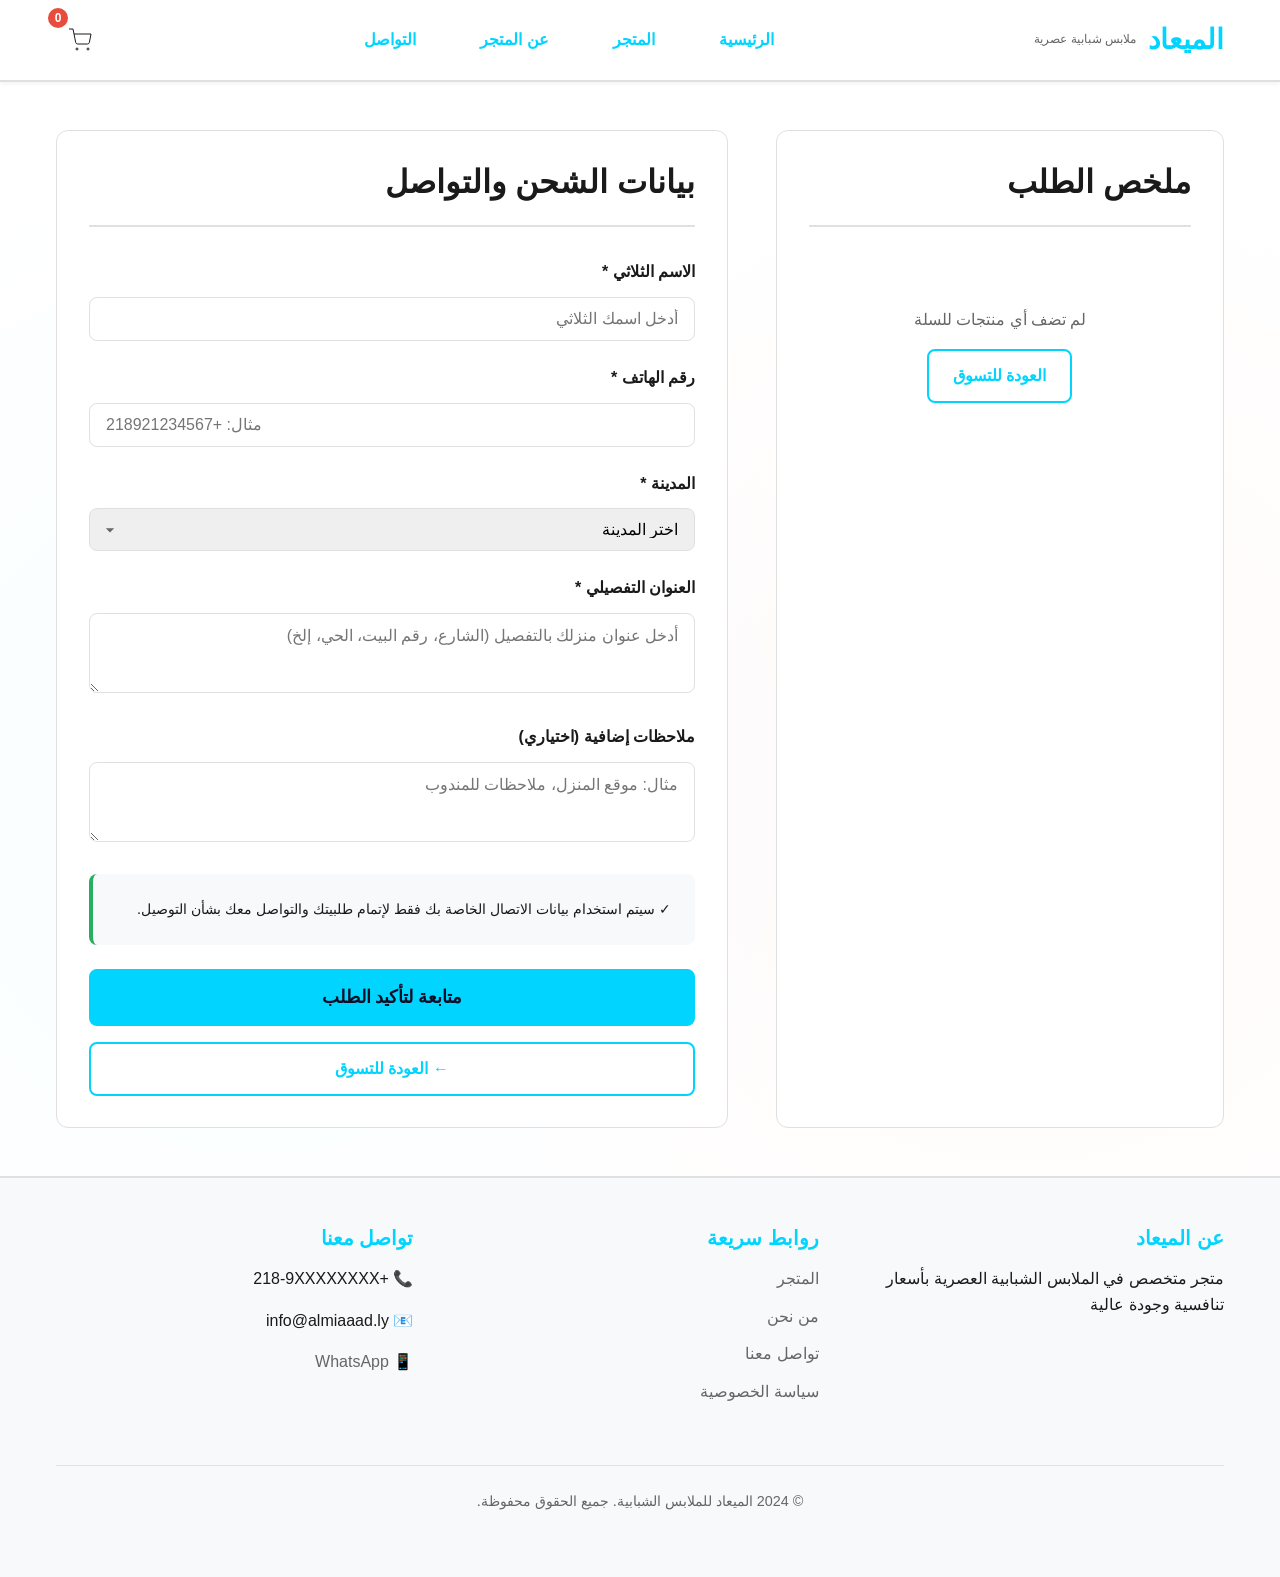
<file: checkout.html>
<!DOCTYPE html>
<html lang="ar" dir="rtl">
<head>
    <meta charset="UTF-8">
    <meta name="viewport" content="width=device-width, initial-scale=1.0">
    <meta name="description" content="إتمام الطلب - الميعاد للملابس الشبابية">
    <title>إتمام الطلب | الميعاد</title>
    <link rel="stylesheet" href="styles.css">
</head>
<body>
    <!-- Navigation Bar -->
    <header class="navbar">
        <div class="navbar-container">
            <div class="navbar-brand">
                <a href="index.html">
                    <h1>الميعاد</h1>
                    <p class="brand-subtitle">ملابس شبابية عصرية</p>
                </a>
            </div>
            <nav class="navbar-menu">
                <ul>
                    <li><a href="index.html">الرئيسية</a></li>
                    <li><a href="shop.html">المتجر</a></li>
                    <li><a href="#about">عن المتجر</a></li>
                    <li><a href="#contact">التواصل</a></li>
                </ul>
            </nav>
            <div class="navbar-icons">
                <button class="icon-btn" id="cart-btn">
                    <svg width="24" height="24" viewBox="0 0 24 24" fill="none" stroke="currentColor">
                        <circle cx="9" cy="21" r="1"/>
                        <circle cx="20" cy="21" r="1"/>
                        <path d="M1 1h4l2.68 13.39a2 2 0 0 0 2 1.61h9.72a2 2 0 0 0 2-1.61L23 6H6"/>
                    </svg>
                    <span class="cart-count" id="cart-count">0</span>
                </button>
            </div>
        </div>
    </header>

    <!-- Main Content -->
    <main class="checkout-page">
        <div class="container">
            <div class="checkout-wrapper">
                <!-- Order Summary Section -->
                <div class="checkout-section order-summary">
                    <h2>ملخص الطلب</h2>
                    <div class="order-items" id="order-items">
                        <div class="empty-cart">
                            <p>لم تضف أي منتجات للسلة</p>
                            <a href="shop.html" class="btn btn-secondary">العودة للتسوق</a>
                        </div>
                    </div>
                    <div class="order-totals" id="order-totals" style="display: none;">
                        <div class="total-row">
                            <span>الإجمالي الفرعي:</span>
                            <span id="subtotal">0 د.ل</span>
                        </div>
                        <div class="total-row">
                            <span>رسوم التوصيل:</span>
                            <span id="shipping">20 د.ل</span>
                        </div>
                        <div class="total-row final">
                            <span>الإجمالي النهائي:</span>
                            <span id="final-total">0 د.ل</span>
                        </div>
                        <div class="payment-method-notice">
                            <strong>💰 طريقة الدفع:</strong>
                            <p>الدفع عند الاستلام - ادفع للمندوب عند استلام طلبيتك</p>
                        </div>
                    </div>
                </div>

                <!-- Checkout Form Section -->
                <div class="checkout-section form-section">
                    <h2>بيانات الشحن والتواصل</h2>
                    <form id="checkout-form" class="checkout-form">
                        
                        <!-- Full Name -->
                        <div class="form-group">
                            <label for="full-name">الاسم الثلاثي *</label>
                            <input type="text" id="full-name" name="fullName" placeholder="أدخل اسمك الثلاثي" required>
                            <span class="error-message" id="error-full-name"></span>
                        </div>

                        <!-- Phone Number -->
                        <div class="form-group">
                            <label for="phone">رقم الهاتف *</label>
                            <input type="tel" id="phone" name="phone" placeholder="مثال: +218921234567" required pattern="[0-9\+\-\s]*">
                            <span class="error-message" id="error-phone"></span>
                        </div>

                        <!-- City Selection -->
                        <div class="form-group">
                            <label for="city">المدينة *</label>
                            <select id="city" name="city" required>
                                <option value="">اختر المدينة</option>
                                <option value="طرابلس">طرابلس</option>
                                <option value="بنغازي">بنغازي</option>
                                <option value="مصراتة">مصراتة</option>
                                <option value="الزاوية">الزاوية</option>
                                <option value="سرت">سرت</option>
                                <option value="البيضاء">البيضاء</option>
                                <option value="درنة">درنة</option>
                                <option value="إجدابيا">إجدابيا</option>
                                <option value="غريان">غريان</option>
                                <option value="صبراتة">صبراتة</option>
                                <option value="زليتن">زليتن</option>
                                <option value="المرج">المرج</option>
                                <option value="جالو">جالو</option>
                                <option value="سوسة">سوسة</option>
                                <option value="عزينة">عزينة</option>
                            </select>
                            <span class="error-message" id="error-city"></span>
                        </div>

                        <!-- Detailed Address -->
                        <div class="form-group">
                            <label for="address">العنوان التفصيلي *</label>
                            <textarea id="address" name="address" placeholder="أدخل عنوان منزلك بالتفصيل (الشارع، رقم البيت، الحي، إلخ)" rows="3" required></textarea>
                            <span class="error-message" id="error-address"></span>
                        </div>

                        <!-- Additional Notes -->
                        <div class="form-group">
                            <label for="notes">ملاحظات إضافية (اختياري)</label>
                            <textarea id="notes" name="notes" placeholder="مثال: موقع المنزل، ملاحظات للمندوب" rows="3"></textarea>
                        </div>

                        <!-- Privacy Notice -->
                        <div class="privacy-notice">
                            <p>✓ سيتم استخدام بيانات الاتصال الخاصة بك فقط لإتمام طلبيتك والتواصل معك بشأن التوصيل.</p>
                        </div>

                        <!-- Checkout Buttons -->
                        <div class="checkout-buttons">
                            <button type="submit" class="btn btn-primary btn-block btn-lg" id="submit-order">
                                متابعة لتأكيد الطلب
                            </button>
                            <a href="shop.html" class="btn btn-secondary btn-block">
                                ← العودة للتسوق
                            </a>
                        </div>
                    </form>
                </div>
            </div>
        </div>
    </main>

    <!-- Success Modal -->
    <div class="modal" id="success-modal">
        <div class="modal-content success">
            <button class="close-modal" id="close-success-modal">&times;</button>
            <div class="modal-body">
                <div class="success-icon">✓</div>
                <h2>تم استلام طلبك بنجاح!</h2>
                <p>تم تسجيل طلبك برقم: <strong id="order-number"></strong></p>
                <div class="success-details">
                    <p>سيتواصل معك فريقنا قريباً لتأكيد التفاصيل.</p>
                </div>
                <div class="whatsapp-confirmation">
                    <p class="confirm-label">أو قم بتأكيد طلبك مباشرة عبر الواتساب:</p>
                    <button type="button" class="btn btn-success btn-block" id="whatsapp-confirm-btn">
                        📱 تأكيد عبر WhatsApp
                    </button>
                </div>
                <div class="next-steps">
                    <h4>الخطوات القادمة:</h4>
                    <ul>
                        <li>✓ سيتم عرض طلبيتك على الفريق</li>
                        <li>✓ تحضير الطلب والتوصيل سريعاً</li>
                        <li>✓ الدفع عند الاستلام من مندوب التوصيل</li>
                    </ul>
                </div>
            </div>
            <div class="modal-footer">
                <a href="index.html" class="btn btn-primary btn-block">
                    العودة للصفحة الرئيسية
                </a>
            </div>
        </div>
    </div>

    <!-- Footer -->
    <footer class="footer">
        <div class="container">
            <div class="footer-content">
                <div class="footer-section">
                    <h4>عن الميعاد</h4>
                    <p>متجر متخصص في الملابس الشبابية العصرية بأسعار تنافسية وجودة عالية</p>
                </div>
                <div class="footer-section">
                    <h4>روابط سريعة</h4>
                    <ul>
                        <li><a href="shop.html">المتجر</a></li>
                        <li><a href="#about">من نحن</a></li>
                        <li><a href="#contact">تواصل معنا</a></li>
                        <li><a href="#policy">سياسة الخصوصية</a></li>
                    </ul>
                </div>
                <div class="footer-section">
                    <h4>تواصل معنا</h4>
                    <p>📞 +218-9XXXXXXXX</p>
                    <p>📧 info@almiaaad.ly</p>
                    <p>📱 <a href="https://wa.me/218XXXXXXXXX" class="whatsapp-link">WhatsApp</a></p>
                </div>
            </div>
            <div class="footer-bottom">
                <p>&copy; 2024 الميعاد للملابس الشبابية. جميع الحقوق محفوظة.</p>
            </div>
        </div>
    </footer>

    <script src="script.js"></script>
</body>
</html>
</file>
<file: styles.css>
/* ==========================================
   VARIABLES & COLORS
   ========================================== */

:root {
    --primary-color: #00d4ff;
    --primary-dark: #0099cc;
    --secondary-color: #ff6b35;
    --dark-bg: #0a0e27;
    --light-bg: #f8f9fa;
    --text-dark: #1a1a1a;
    --text-light: #666666;
    --border-color: #e0e0e0;
    --success-color: #27ae60;
    --warning-color: #f39c12;
    --error-color: #e74c3c;
    --spacing-xs: 0.5rem;
    --spacing-sm: 0.75rem;
    --spacing-md: 1rem;
    --spacing-lg: 1.5rem;
    --spacing-xl: 2rem;
    --spacing-2xl: 3rem;
    --radius-sm: 4px;
    --radius-md: 8px;
    --radius-lg: 12px;
    --font-family: 'Segoe UI', Tahoma, Geneva, Verdana, sans-serif;
    --font-size-base: 16px;
    --transition-speed: 0.3s;
}

/* ==========================================
   RESET & GLOBAL STYLES
   ========================================== */

* {
    margin: 0;
    padding: 0;
    box-sizing: border-box;
}

html {
    scroll-behavior: smooth;
    scroll-padding-top: 80px;
}

body {
    font-family: var(--font-family);
    font-size: var(--font-size-base);
    line-height: 1.6;
    color: var(--text-dark);
    background-color: #fff;
    background-image: 
        radial-gradient(circle at 20% 50%, rgba(0, 212, 255, 0.03) 0%, transparent 50%),
        radial-gradient(circle at 80% 50%, rgba(255, 107, 53, 0.03) 0%, transparent 50%);
    background-attachment: scroll;
    transition: background-color var(--transition-speed) ease;
}

a {
    color: var(--primary-color);
    text-decoration: none;
    transition: color var(--transition-speed) ease;
}

a:hover {
    color: var(--primary-dark);
}

a:focus {
    outline: 2px solid var(--primary-color);
    outline-offset: 2px;
    border-radius: 4px;
}

button {
    border: none;
    cursor: pointer;
    font-family: inherit;
}

button:focus {
    outline: 2px solid var(--primary-color);
    outline-offset: 2px;
}

button:disabled {
    opacity: 0.6;
    cursor: not-allowed;
}

/* ==========================================
   FORM INPUTS - NORMALIZE ACROSS BROWSERS
   ========================================== */

input[type="tel"],
input[type="text"],
input[type="number"],
input[type="email"],
select,
textarea {
    -webkit-appearance: none;
    -moz-appearance: none;
    appearance: none;
}

/* Fix select dropdown arrow */
select {
    background-image: url('data:image/svg+xml;utf8,<svg fill="%23666666" height="24" viewBox="0 0 24 24" width="24" xmlns="http://www.w3.org/2000/svg"><path d="M7 10l5 5 5-5z"/></svg>');
    background-repeat: no-repeat;
    background-position: right 10px center;
    background-size: 20px;
    padding-right: 40px;
}

/* ==========================================
   TYPOGRAPHY
   ========================================== */

h1, h2, h3, h4, h5, h6 {
    font-weight: 700;
    line-height: 1.2;
    margin-bottom: var(--spacing-md);
}

h1 {
    font-size: 2.5rem;
}

h2 {
    font-size: 2rem;
}

h3 {
    font-size: 1.5rem;
}

h4 {
    font-size: 1.25rem;
}

p {
    margin-bottom: var(--spacing-md);
}

/* ==========================================
   CONTAINER & LAYOUT
   ========================================== */

.container {
    max-width: 1200px;
    margin: 0 auto;
    padding: 0 var(--spacing-md);
}

/* ==========================================
   NAVBAR
   ========================================== */

.navbar {
    background-color: #fff;
    border-bottom: 2px solid var(--border-color);
    position: sticky;
    top: 0;
    z-index: 100;
    box-shadow: 0 2px 4px rgba(0, 0, 0, 0.05);
    transition: box-shadow var(--transition-speed) ease;
}

.navbar-container {
    max-width: 1200px;
    margin: 0 auto;
    padding: var(--spacing-md);
    display: flex;
    justify-content: space-between;
    align-items: center;
}

.navbar-brand {
    display: flex;
    align-items: center;
    gap: var(--spacing-sm);
}

.navbar-brand h1 {
    color: var(--primary-color);
    font-size: 1.75rem;
    margin: 0;
}

.navbar-brand a {
    display: flex;
    align-items: center;
    gap: var(--spacing-sm);
    color: inherit;
}

.brand-subtitle {
    font-size: 0.75rem;
    color: var(--text-light);
    margin: 0;
}

.navbar-menu {
    display: flex;
}

.navbar-menu ul {
    display: flex;
    list-style: none;
    gap: var(--spacing-xl);
}

.navbar-menu a {
    font-weight: 600;
    transition: color var(--transition-speed) ease;
    position: relative;
    padding: var(--spacing-sm) var(--spacing-md);
}

.navbar-menu a::after {
    content: '';
    position: absolute;
    bottom: -5px;
    left: 0;
    width: 0;
    height: 2px;
    background-color: var(--primary-color);
    transition: width var(--transition-speed) ease;
}

.navbar-menu a:hover::after,
.navbar-menu a:focus::after,
.navbar-menu a.active::after {
    width: 100%;
}

.navbar-icons {
    display: flex;
    gap: var(--spacing-lg);
    align-items: center;
}

.icon-btn {
    background: none;
    position: relative;
    color: var(--text-dark);
    cursor: pointer;
    display: flex;
    align-items: center;
    gap: var(--spacing-sm);
    transition: transform var(--transition-speed) ease;
    padding: var(--spacing-sm);
    border-radius: var(--radius-md);
}

.icon-btn:hover {
    transform: scale(1.1);
    background-color: rgba(0, 212, 255, 0.1);
}

.cart-count {
    position: absolute;
    top: -8px;
    left: -8px;
    background-color: var(--error-color);
    color: white;
    border-radius: 50%;
    width: 20px;
    height: 20px;
    display: flex;
    align-items: center;
    justify-content: center;
    font-size: 0.75rem;
    font-weight: 700;
    min-width: 20px;
}

.menu-toggle {
    display: none;
    flex-direction: column;
    gap: 4px;
    background: none;
    padding: var(--spacing-sm);
}

.menu-toggle span {
    width: 25px;
    height: 3px;
    background-color: var(--text-dark);
    border-radius: 2px;
    transition: all var(--transition-speed) ease;
}

.menu-toggle.active span:nth-child(1) {
    transform: rotate(45deg) translate(8px, 8px);
}

.menu-toggle.active span:nth-child(2) {
    opacity: 0;
}

.menu-toggle.active span:nth-child(3) {
    transform: rotate(-45deg) translate(7px, -7px);
}

/* ==========================================
   HERO SECTION
   ========================================== */

.hero {
    background: linear-gradient(135deg, rgba(10, 14, 39, 0.8) 0%, rgba(26, 37, 85, 0.8) 100%);
    background-size: cover;
    background-position: center;
    color: white;
    padding: 80px var(--spacing-md);
    position: relative;
    overflow: hidden;
    text-align: center;
    min-height: 60vh;
}

.hero-background {
    position: absolute;
    top: 0;
    right: 0;
    width: 400px;
    height: 100%;
    background: radial-gradient(circle at 100% 50%, rgba(0, 212, 255, 0.1) 0%, transparent 70%);
    animation: float 6s ease-in-out infinite;
}

@keyframes float {
    0%, 100% { transform: translateY(0px); }
    50% { transform: translateY(-20px); }
}

.hero-content {
    position: relative;
    z-index: 2;
}

.hero-title {
    font-size: 3rem;
    margin-bottom: var(--spacing-md);
    color: var(--primary-color);
}

.hero-subtitle {
    font-size: 1.25rem;
    margin-bottom: var(--spacing-xl);
    color: rgba(255, 255, 255, 0.8);
}

/* ==========================================
   BUTTONS
   ========================================== */

.btn {
    padding: var(--spacing-sm) var(--spacing-lg);
    border-radius: var(--radius-md);
    font-weight: 600;
    font-size: 1rem;
    transition: all var(--transition-speed) ease;
    display: inline-block;
    text-align: center;
    cursor: pointer;
    border: 2px solid transparent;
    will-change: transform;
}

.btn-primary {
    background-color: var(--primary-color);
    color: var(--dark-bg);
    border-color: var(--primary-color);
}

.btn-primary:hover,
.btn-primary:focus {
    background-color: var(--primary-dark);
    border-color: var(--primary-dark);
    transform: translateY(-2px);
    box-shadow: 0 4px 12px rgba(0, 212, 255, 0.3);
}

.btn-primary:active {
    transform: translateY(0);
}

.btn-secondary {
    background-color: transparent;
    color: var(--primary-color);
    border-color: var(--primary-color);
}

.btn-secondary:hover,
.btn-secondary:focus {
    background-color: var(--primary-color);
    color: var(--dark-bg);
}

.btn-success {
    background-color: var(--success-color);
    color: white;
    border-color: var(--success-color);
}

.btn-success:hover,
.btn-success:focus {
    background-color: #229954;
    border-color: #229954;
}

.btn-lg {
    padding: var(--spacing-md) var(--spacing-2xl);
    font-size: 1.1rem;
}

.btn-block {
    width: 100%;
}

.btn-icon {
    background: none;
    padding: var(--spacing-sm);
    color: var(--primary-color);
    display: flex;
    align-items: center;
    justify-content: center;
    border-radius: var(--radius-md);
    transition: all var(--transition-speed) ease;
    will-change: transform;
}

.btn-icon:hover,
.btn-icon:focus {
    background-color: var(--light-bg);
    transform: scale(1.1);
}

/* ==========================================
   PRODUCTS GRID & CARDS
   ========================================== */

.section {
    padding: var(--spacing-2xl) var(--spacing-md);
}

.section.bg-light {
    background-color: var(--light-bg);
}

.section.bg-dark {
    background-color: var(--dark-bg);
    color: white;
}

.section-header {
    display: flex;
    justify-content: space-between;
    align-items: center;
    margin-bottom: var(--spacing-2xl);
    flex-wrap: wrap;
    gap: var(--spacing-md);
}

.view-all {
    color: var(--primary-color);
    font-weight: 600;
    transition: all var(--transition-speed) ease;
}

.view-all:hover,
.view-all:focus {
    transform: translateX(-5px);
}

.products-grid {
    display: grid;
    grid-template-columns: repeat(auto-fill, minmax(220px, 1fr));
    gap: var(--spacing-xl);
    margin-bottom: var(--spacing-2xl);
}

.product-card {
    background: white;
    border-radius: var(--radius-lg);
    overflow: hidden;
    border: 1px solid var(--border-color);
    transition: all var(--transition-speed) ease;
    cursor: pointer;
    display: flex;
    flex-direction: column;
    will-change: transform;
}

.product-card:hover {
    transform: translateY(-8px);
    box-shadow: 0 10px 30px rgba(0, 0, 0, 0.1);
}

.product-card:focus {
    outline: 2px solid var(--primary-color);
    outline-offset: 2px;
}

.product-image {
    position: relative;
    overflow: hidden;
    height: 250px;
    background-color: var(--light-bg);
}

.product-image img {
    width: 100%;
    height: 100%;
    object-fit: cover;
    transition: transform var(--transition-speed) ease;
}

.product-card:hover .product-image img {
    transform: scale(1.05);
}

.product-badge {
    position: absolute;
    top: var(--spacing-md);
    right: var(--spacing-md);
    background-color: var(--primary-color);
    color: var(--dark-bg);
    padding: var(--spacing-xs) var(--spacing-sm);
    border-radius: var(--radius-sm);
    font-size: 0.75rem;
    font-weight: 700;
}

.product-badge.discount {
    background-color: var(--secondary-color);
    color: white;
}

.product-info {
    padding: var(--spacing-md);
    flex-grow: 1;
    display: flex;
    flex-direction: column;
}

.product-info h3 {
    margin-bottom: var(--spacing-sm);
    font-size: 1.1rem;
}

.product-category {
    color: var(--text-light);
    font-size: 0.9rem;
    margin-bottom: var(--spacing-md);
}

.product-footer {
    display: flex;
    justify-content: space-between;
    align-items: center;
    margin-top: auto;
}

.price {
    font-size: 1.25rem;
    font-weight: 700;
    color: var(--primary-color);
}

/* ==========================================
   CATEGORIES SECTION
   ========================================== */

.categories-grid {
    display: grid;
    grid-template-columns: repeat(auto-fit, minmax(200px, 1fr));
    gap: var(--spacing-xl);
}

.category-card {
    background: white;
    border: 2px solid var(--border-color);
    border-radius: var(--radius-lg);
    padding: var(--spacing-xl);
    text-align: center;
    transition: all var(--transition-speed) ease;
    cursor: pointer;
    will-change: transform;
}

.category-card:hover {
    border-color: var(--primary-color);
    box-shadow: 0 6px 20px rgba(0, 212, 255, 0.1);
    transform: translateY(-4px);
}

.category-card:focus {
    outline: 2px solid var(--primary-color);
    outline-offset: 2px;
}

.category-icon {
    font-size: 3rem;
    margin-bottom: var(--spacing-md);
}

.category-card h3 {
    margin-bottom: var(--spacing-sm);
}

.category-card p {
    color: var(--text-light);
    font-size: 0.9rem;
    margin: 0;
}

/* ==========================================
   FEATURES SECTION
   ========================================== */

.features-grid {
    display: grid;
    grid-template-columns: repeat(auto-fit, minmax(200px, 1fr));
    gap: var(--spacing-xl);
}

.feature-card {
    text-align: center;
    color: white;
    padding: var(--spacing-lg);
    border-radius: var(--radius-lg);
}

.feature-icon {
    font-size: 3rem;
    margin-bottom: var(--spacing-md);
}

.feature-card h3 {
    color: var(--primary-color);
    margin-bottom: var(--spacing-sm);
}

.feature-card p {
    margin: 0;
    font-size: 0.95rem;
    opacity: 0.8;
}

/* ==========================================
   CART SIDEBAR
   ========================================== */

.cart-sidebar {
    position: fixed;
    right: -400px;
    top: 0;
    width: 400px;
    height: 100vh;
    background-color: white;
    box-shadow: -2px 0 10px rgba(0, 0, 0, 0.1);
    z-index: 1000;
    display: flex;
    flex-direction: column;
    transition: right var(--transition-speed) ease;
    border-right: 1px solid var(--border-color);
    overflow: hidden;
}

.cart-sidebar.active {
    right: 0;
}

.cart-header {
    display: flex;
    justify-content: space-between;
    align-items: center;
    padding: var(--spacing-lg);
    border-bottom: 1px solid var(--border-color);
}

.cart-header h2 {
    margin: 0;
}

.close-btn {
    background: none;
    font-size: 1.5rem;
    cursor: pointer;
    color: var(--text-dark);
    padding: 4px 8px;
    border-radius: 4px;
}

.close-btn:hover,
.close-btn:focus {
    background-color: var(--light-bg);
}

.cart-items {
    flex-grow: 1;
    overflow-y: auto;
    padding: var(--spacing-md);
}

.empty-cart {
    text-align: center;
    padding: var(--spacing-2xl) var(--spacing-md);
    color: var(--text-light);
}

.cart-item {
    display: flex;
    gap: var(--spacing-md);
    padding: var(--spacing-md);
    border-bottom: 1px solid var(--border-color);
    align-items: flex-start;
}

.cart-item-image {
    width: 80px;
    height: 80px;
    background-color: var(--light-bg);
    border-radius: var(--radius-md);
    overflow: hidden;
    flex-shrink: 0;
}

.cart-item-image img {
    width: 100%;
    height: 100%;
    object-fit: cover;
}

.cart-item-info {
    flex-grow: 1;
}

.cart-item-name {
    font-weight: 600;
    margin-bottom: var(--spacing-xs);
}

.cart-item-price {
    color: var(--primary-color);
    font-weight: 600;
    margin-bottom: var(--spacing-sm);
}

.cart-item-controls {
    display: flex;
    gap: var(--spacing-sm);
    align-items: center;
    flex-wrap: wrap;
}

.quantity-btn {
    background-color: var(--light-bg);
    padding: var(--spacing-xs);
    border-radius: var(--radius-sm);
    width: 28px;
    height: 28px;
    display: flex;
    align-items: center;
    justify-content: center;
    cursor: pointer;
    font-weight: 600;
    transition: all var(--transition-speed) ease;
}

.quantity-btn:hover,
.quantity-btn:focus {
    background-color: var(--primary-color);
    color: white;
}

.quantity-input {
    width: 40px;
    text-align: center;
    border: 1px solid var(--border-color);
    border-radius: var(--radius-sm);
    padding: var(--spacing-xs);
    font-family: inherit;
}

.quantity-input:focus {
    border-color: var(--primary-color);
}

.remove-item {
    background-color: var(--error-color);
    color: white;
    padding: var(--spacing-xs) var(--spacing-sm);
    border-radius: var(--radius-sm);
    font-size: 0.8rem;
    cursor: pointer;
    transition: all var(--transition-speed) ease;
}

.remove-item:hover,
.remove-item:focus {
    background-color: #c0392b;
}

.cart-footer {
    padding: var(--spacing-lg);
    border-top: 2px solid var(--border-color);
    gap: var(--spacing-md);
    display: flex;
    flex-direction: column;
}

.cart-total {
    display: flex;
    justify-content: space-between;
    font-size: 1.25rem;
    font-weight: 700;
    margin-bottom: var(--spacing-lg);
}

.cart-total span:last-child {
    color: var(--primary-color);
}

/* ==========================================
   CHECKOUT PAGE
   ========================================== */

.checkout-page {
    min-height: 70vh;
    padding: var(--spacing-2xl) var(--spacing-md);
}

.checkout-wrapper {
    display: grid;
    grid-template-columns: 1fr 1.5fr;
    gap: var(--spacing-2xl);
}

.checkout-section {
    background: white;
    border: 1px solid var(--border-color);
    border-radius: var(--radius-lg);
    padding: var(--spacing-xl);
}

.checkout-section h2 {
    margin-top: 0;
    margin-bottom: var(--spacing-xl);
    padding-bottom: var(--spacing-lg);
    border-bottom: 2px solid var(--border-color);
}

/* ==========================================
   FORM STYLES
   ========================================== */

.form-group {
    margin-bottom: var(--spacing-lg);
}

.form-group label {
    display: block;
    margin-bottom: var(--spacing-sm);
    font-weight: 600;
    color: var(--text-dark);
}

.form-group input,
.form-group select,
.form-group textarea {
    width: 100%;
    padding: var(--spacing-sm) var(--spacing-md);
    border: 1px solid var(--border-color);
    border-radius: var(--radius-md);
    font-family: inherit;
    font-size: 1rem;
    transition: border-color var(--transition-speed) ease, box-shadow var(--transition-speed) ease;
}

.form-group input:focus,
.form-group select:focus,
.form-group textarea:focus {
    outline: none;
    border-color: var(--primary-color);
    box-shadow: 0 0 0 3px rgba(0, 212, 255, 0.1);
}

.form-group textarea {
    resize: vertical;
}

.error-message {
    color: var(--error-color);
    font-size: 0.85rem;
    margin-top: var(--spacing-xs);
    display: block;
    font-weight: 500;
}

.form-group input.error,
.form-group select.error,
.form-group textarea.error {
    border-color: var(--error-color);
    background-color: rgba(231, 76, 60, 0.05);
}

/* ==========================================
   ORDER SUMMARY
   ========================================== */

.order-items {
    margin-bottom: var(--spacing-xl);
}

.order-item {
    display: flex;
    justify-content: space-between;
    align-items: center;
    padding: var(--spacing-md);
    border: 1px solid var(--border-color);
    border-radius: var(--radius-md);
    margin-bottom: var(--spacing-md);
}

.order-item-name {
    font-weight: 600;
}

.order-item-qty {
    color: var(--text-light);
    font-size: 0.9rem;
}

.order-item-total {
    font-weight: 700;
    color: var(--primary-color);
}

.order-totals {
    border-top: 2px solid var(--border-color);
    padding-top: var(--spacing-lg);
}

.total-row {
    display: flex;
    justify-content: space-between;
    margin-bottom: var(--spacing-md);
    font-size: 0.95rem;
}

.total-row.final {
    border-top: 1px solid var(--border-color);
    padding-top: var(--spacing-md);
    font-size: 1.1rem;
    font-weight: 700;
    color: var(--primary-color);
}

.payment-method-notice {
    background-color: #e8f4f8;
    border-left: 4px solid var(--primary-color);
    padding: var(--spacing-lg);
    border-radius: var(--radius-md);
    margin-top: var(--spacing-lg);
}

.payment-method-notice strong {
    display: block;
    margin-bottom: var(--spacing-sm);
    color: var(--primary-color);
}

.payment-method-notice p {
    margin: 0;
    font-size: 0.95rem;
    color: var(--text-dark);
}

/* ==========================================
   PRIVACY NOTICE & BUTTONS
   ========================================== */

.privacy-notice {
    background-color: var(--light-bg);
    padding: var(--spacing-lg);
    border-radius: var(--radius-md);
    margin-bottom: var(--spacing-lg);
    font-size: 0.9rem;
    color: var(--text-dark);
    border-left: 4px solid var(--success-color);
}

.privacy-notice p {
    margin: 0;
}

.checkout-buttons {
    display: flex;
    flex-direction: column;
    gap: var(--spacing-md);
}

/* ==========================================
   MODAL
   ========================================== */

.modal {
    display: none;
    position: fixed;
    top: 0;
    left: 0;
    width: 100%;
    height: 100%;
    background-color: rgba(0, 0, 0, 0.5);
    z-index: 2000;
    align-items: center;
    justify-content: center;
    padding: var(--spacing-md);
}

.modal.active {
    display: flex;
}

.modal-content {
    background: white;
    border-radius: var(--radius-lg);
    max-width: 500px;
    width: 90%;
    position: relative;
    animation: slideUp 0.3s ease;
    max-height: 90vh;
    overflow-y: auto;
}

@keyframes slideUp {
    from {
        opacity: 0;
        transform: translateY(20px);
    }
    to {
        opacity: 1;
        transform: translateY(0);
    }
}

.close-modal {
    position: absolute;
    top: var(--spacing-md);
    left: var(--spacing-md);
    background: none;
    font-size: 1.5rem;
    cursor: pointer;
    color: var(--text-light);
    padding: 4px 8px;
    border-radius: 4px;
    transition: all var(--transition-speed) ease;
}

.close-modal:hover,
.close-modal:focus {
    background-color: var(--light-bg);
    color: var(--text-dark);
}

.modal-body {
    padding: var(--spacing-2xl);
    text-align: center;
}

.success-icon {
    font-size: 4rem;
    color: var(--success-color);
    margin-bottom: var(--spacing-lg);
}

.modal-content h2 {
    margin-bottom: var(--spacing-md);
}

.modal-content p {
    margin-bottom: var(--spacing-md);
    color: var(--text-light);
}

.success-details {
    background-color: var(--light-bg);
    padding: var(--spacing-lg);
    border-radius: var(--radius-md);
    margin-bottom: var(--spacing-xl);
}

.whatsapp-confirmation {
    background-color: #d5f4e6;
    padding: var(--spacing-lg);
    border-radius: var(--radius-md);
    margin-bottom: var(--spacing-lg);
}

.confirm-label {
    font-weight: 600;
    margin-bottom: var(--spacing-md);
    color: var(--text-dark);
}

.next-steps {
    text-align: right;
    background-color: var(--light-bg);
    padding: var(--spacing-lg);
    border-radius: var(--radius-md);
    margin-bottom: var(--spacing-lg);
}

.next-steps h4 {
    margin-bottom: var(--spacing-md);
    margin-top: 0;
}

.next-steps ul {
    list-style: none;
}

.next-steps li {
    padding: var(--spacing-xs) 0;
    color: var(--text-dark);
}

.modal-footer {
    padding: var(--spacing-lg);
    border-top: 1px solid var(--border-color);
}

/* ==========================================
   FOOTER
   ========================================== */

.footer {
    background-color: var(--light-bg);
    border-top: 2px solid var(--border-color);
    padding: var(--spacing-2xl) var(--spacing-md);
}

.footer-content {
    max-width: 1200px;
    margin: 0 auto;
    display: grid;
    grid-template-columns: repeat(auto-fit, minmax(250px, 1fr));
    gap: var(--spacing-2xl);
    margin-bottom: var(--spacing-2xl);
}

.footer-section h4 {
    margin-top: 0;
    color: var(--primary-color);
}

.footer-section ul {
    list-style: none;
}

.footer-section ul li {
    margin-bottom: var(--spacing-sm);
}

.footer-section a {
    color: var(--text-light);
    transition: color var(--transition-speed) ease;
}

.footer-section a:hover {
    color: var(--primary-color);
}

.footer-bottom {
    max-width: 1200px;
    margin: 0 auto;
    text-align: center;
    padding-top: var(--spacing-lg);
    border-top: 1px solid var(--border-color);
    color: var(--text-light);
    font-size: 0.9rem;
}

/* ==========================================
   ACCESSIBILITY - REDUCED MOTION
   ========================================== */

@media (prefers-reduced-motion: reduce) {
    *,
    *::before,
    *::after {
        animation-duration: 0.01ms !important;
        animation-iteration-count: 1 !important;
        transition-duration: 0.01ms !important;
        scroll-behavior: auto !important;
    }
}

/* ==========================================
   ACCESSIBILITY - HIGH CONTRAST MODE
   ========================================== */

@media (prefers-contrast: more) {
    :root {
        --primary-color: #0099cc;
        --secondary-color: #ff5c1e;
    }

    .btn-primary {
        box-shadow: inset 0 0 0 2px var(--dark-bg);
    }

    .product-badge {
        box-shadow: inset 0 0 0 1px var(--text-dark);
    }
}

/* ==========================================
   DARK MODE SUPPORT
   ========================================== */

@media (prefers-color-scheme: dark) {
    :root {
        --text-dark: #f0f0f0;
        --text-light: #b0b0b0;
        --light-bg: #1a1a1a;
        --border-color: #333333;
    }

    body {
        background-color: #0a0e27;
        color: var(--text-dark);
    }

    .navbar {
        background-color: #1a1a1a;
        border-bottom-color: var(--border-color);
    }

    .modal-content,
    .checkout-section,
    .product-card,
    .category-card {
        background-color: #1a1a1a;
    }

    .hero {
        background: linear-gradient(135deg, rgba(10, 14, 39, 0.95) 0%, rgba(26, 37, 85, 0.95) 100%);
    }

    input[type="tel"],
    input[type="text"],
    input[type="number"],
    input[type="email"],
    select,
    textarea {
        background-color: #2a2a2a;
        color: var(--text-dark);
        border-color: var(--border-color);
    }

    .section.bg-light {
        background-color: #0f0f1e;
    }

    .footer {
        background-color: #0f0f1e;
        border-top-color: var(--border-color);
    }
}

/* ==========================================
   RTL (RIGHT-TO-LEFT) SUPPORT
   ========================================== */

[dir="rtl"] .navbar-container {
    direction: rtl;
}

[dir="rtl"] .navbar-menu a::after {
    right: auto;
    left: 0;
}

[dir="rtl"] .view-all:hover,
[dir="rtl"] .view-all:focus {
    transform: translateX(5px);
}

[dir="rtl"] .cart-sidebar {
    right: auto;
    left: -400px;
    border-right: none;
    border-left: 1px solid var(--border-color);
    box-shadow: 2px 0 10px rgba(0, 0, 0, 0.1);
}

[dir="rtl"] .cart-sidebar.active {
    left: 0;
}

[dir="rtl"] .close-modal {
    right: var(--spacing-md);
    left: auto;
}

[dir="rtl"] .product-badge {
    right: auto;
    left: var(--spacing-md);
}

[dir="rtl"] .payment-method-notice {
    border-left: none;
    border-right: 4px solid var(--primary-color);
}

[dir="rtl"] .next-steps {
    text-align: left;
}

[dir="rtl"] select {
    background-position: left 10px center;
    padding-left: 40px;
    padding-right: var(--spacing-md);
}

/* ==========================================
   RESPONSIVE DESIGN - TABLET
   ========================================== */

@media (max-width: 1024px) {
    .checkout-wrapper {
        grid-template-columns: 1fr;
    }

    .products-grid {
        grid-template-columns: repeat(auto-fill, minmax(200px, 1fr));
    }
}

/* ==========================================
   RESPONSIVE DESIGN - MOBILE
   ========================================== */

@media (max-width: 768px) {
    :root {
        --spacing-2xl: 2rem;
    }

    /* Navigation */
    .navbar-menu {
        display: none;
        position: absolute;
        top: 100%;
        left: 0;
        width: 100%;
        flex-direction: column;
        background: white;
        box-shadow: 0 4px 8px rgba(0, 0, 0, 0.1);
        border-bottom: 2px solid var(--border-color);
        z-index: 99;
    }

    .navbar-menu.active {
        display: flex;
    }

    .navbar-menu ul {
        flex-direction: column;
        gap: 0;
    }

    .navbar-menu a {
        padding: var(--spacing-md);
        border-bottom: 1px solid var(--border-color);
    }

    .navbar-menu a::after {
        display: none;
    }

    .menu-toggle {
        display: flex;
    }

    /* Hero Section */
    .hero-title {
        font-size: 2rem;
    }

    .hero-subtitle {
        font-size: 1rem;
    }

    .hero {
        padding: 60px var(--spacing-md);
        min-height: 50vh;
    }

    /* Checkout */
    .checkout-wrapper {
        grid-template-columns: 1fr;
    }

    /* Products Grid */
    .products-grid {
        grid-template-columns: repeat(2, 1fr);
        gap: var(--spacing-lg);
    }

    /* Cart Sidebar */
    .cart-sidebar {
        width: 100%;
        right: -100%;
    }

    .cart-sidebar.active {
        right: 0;
    }

    [dir="rtl"] .cart-sidebar {
        left: -100%;
    }

    [dir="rtl"] .cart-sidebar.active {
        left: 0;
    }

    /* Typography */
    h1 {
        font-size: 2rem;
    }

    h2 {
        font-size: 1.5rem;
    }

    h3 {
        font-size: 1.25rem;
    }

    /* Grid Layouts */
    .section-header {
        flex-direction: column;
        align-items: flex-start;
    }

    .features-grid,
    .categories-grid {
        grid-template-columns: 1fr;
    }
}

/* ==========================================
   RESPONSIVE DESIGN - SMALL MOBILE
   ========================================== */

@media (max-width: 480px) {
    :root {
        --spacing-xl: 1.5rem;
        --spacing-2xl: 1.5rem;
    }

    .navbar-brand h1 {
        font-size: 1.25rem;
    }

    .brand-subtitle {
        display: none;
    }

    .hero-title {
        font-size: 1.3rem;
    }

    .hero-subtitle {
        font-size: 0.9rem;
    }

    .hero {
        padding: 40px var(--spacing-md);
        min-height: 40vh;
    }

    .products-grid {
        grid-template-columns: 1fr;
        gap: var(--spacing-md);
    }

    .section {
        padding: var(--spacing-lg) var(--spacing-md);
    }

    h1 {
        font-size: 1.5rem;
    }

    h2 {
        font-size: 1.25rem;
    }

    h3 {
        font-size: 1.1rem;
    }

    .product-info {
        padding: var(--spacing-sm);
    }

    .modal-content {
        width: 100%;
        max-width: 100%;
    }

    .modal-body {
        padding: var(--spacing-lg);
    }

    .checkout-section {
        padding: var(--spacing-lg);
    }

    .cart-item-controls {
        width: 100%;
        gap: var(--spacing-xs);
    }

    .cart-item-controls .remove-item {
        flex: 1;
    }

    .footer-content {
        grid-template-columns: 1fr;
        gap: var(--spacing-lg);
    }
}

/* ==========================================
   PRINT STYLES
   ========================================== */

@media print {
    .navbar,
    .cart-sidebar,
    .modal,
    .menu-toggle,
    .close-btn,
    .icon-btn {
        display: none !important;
    }

    body {
        background: white;
    }

    .checkout-page {
        padding: 0;
    }

    .product-card,
    .checkout-section {
        break-inside: avoid;
    }

    a {
        text-decoration: underline;
    }
}

/* ==========================================
   UTILITY CLASSES
   ========================================== */

.sr-only {
    position: absolute;
    width: 1px;
    height: 1px;
    padding: 0;
    margin: -1px;
    overflow: hidden;
    clip: rect(0, 0, 0, 0);
    white-space: nowrap;
    border-width: 0;
}

.skip-to-main {
    position: absolute;
    top: -40px;
    left: 0;
    background: var(--primary-color);
    color: var(--dark-bg);
    padding: 8px;
    text-decoration: none;
    z-index: 100;
}

.skip-to-main:focus {
    top: 0;
}
</file>
